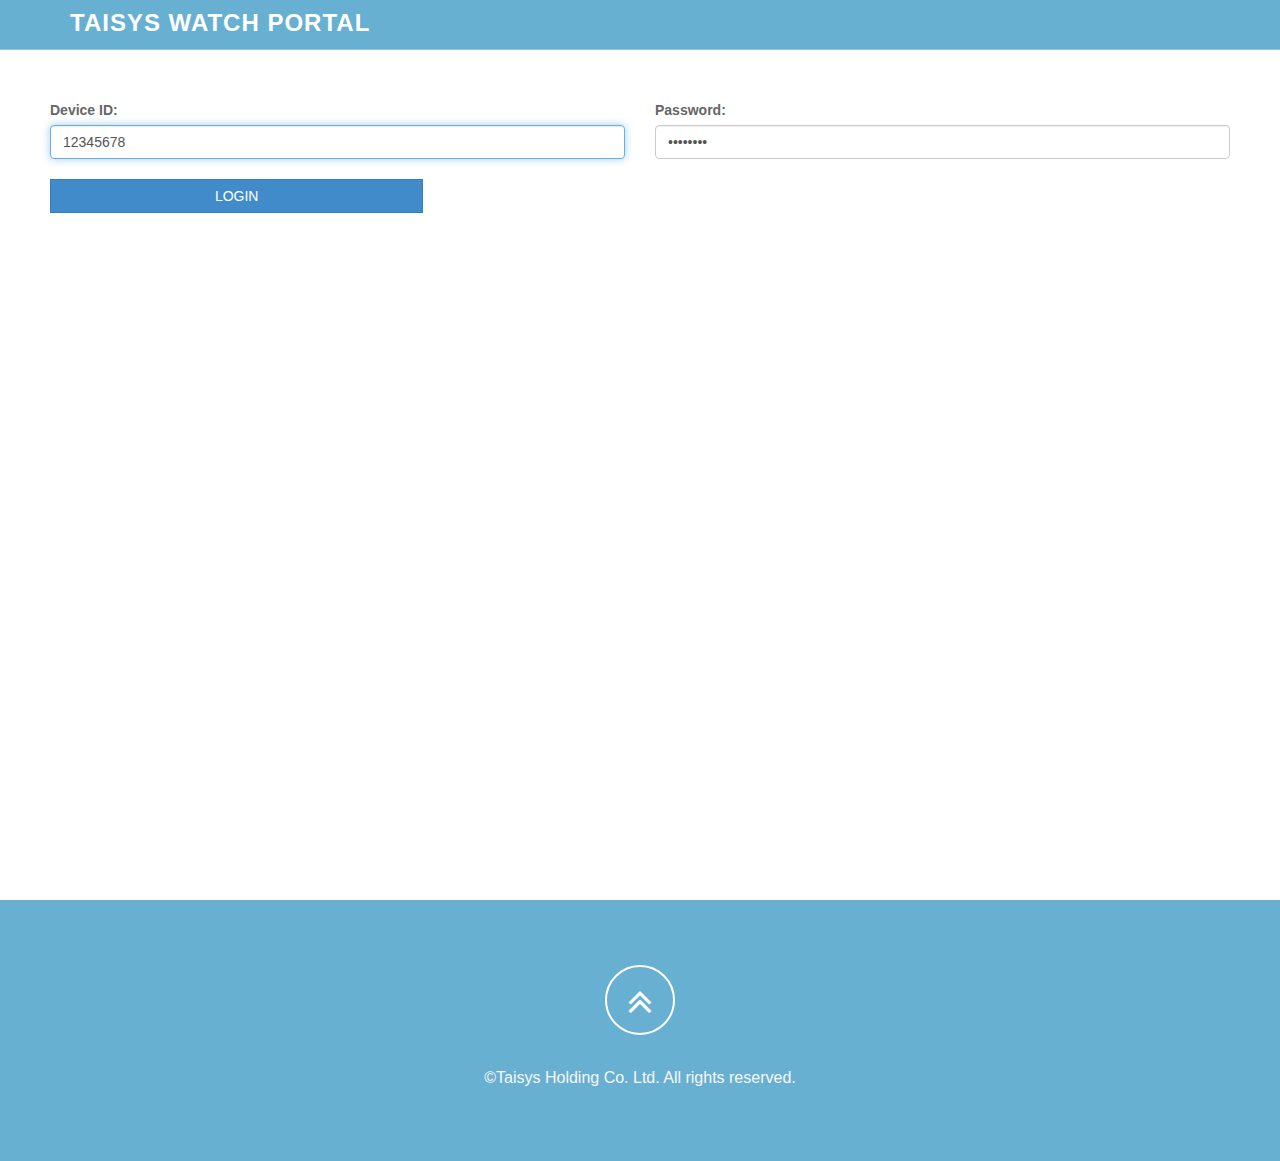
<file: index.html>
<!DOCTYPE html>
<html>

<head>
	<meta http-equiv="content-type" content="text/html; charset=utf-8" />
	<title>Taisys Watch Portal</title>
	<link rel="shortcut icon" href="./images/favicon.ico" type="image/x-icon" />
    <meta name="viewport" content="width=device-width, initial-scale=1.0">
    <meta name="description" content="">
    <meta name="author" content="">

    <!-- Bootstrap Core CSS -->
    <link href="css/bootstrap.min.css" rel="stylesheet" type="text/css">

    <!-- Fonts -->
    <link href="font-awesome/css/font-awesome.min.css" rel="stylesheet" type="text/css">
	<link href="css/animate.css" rel="stylesheet" />
    <!-- Squad theme CSS -->
    <link href="css/style.css" rel="stylesheet">
	<link href="color/default.css" rel="stylesheet">
	<link rel="stylesheet" href="css/jquery-ui.min.css" type="text/css" />
	<link rel="stylesheet" href="css/footable.core.min.css" type="text/css" /><!--處理table的RWD/sorting/filtering，參考網頁：https://github.com/bradvin/FooTable -->
	<link rel="stylesheet" href="css/footable.standalone.min.css" type="text/css" /><!--處理table的RWD/sorting/filtering，參考網頁：https://github.com/bradvin/FooTable -->

</head>

<body id="page-top" data-spy="scroll" data-target=".navbar-custom">
	<!-- Preloader -->
	<div id="preloader">
		<div id="load"></div>
	</div>

	<nav class="navbar navbar-custom navbar-fixed-top top-nav-collapse" role="navigation">
		<div class="container">
			<div class="navbar-header page-scroll">
				<button type="button" class="navbar-toggle" data-toggle="collapse" data-target=".navbar-main-collapse">
					<i class="fa fa-bars"></i>
				</button>
				<div style="padding-top:10px;"><h3 id="pageName" style="margin:0 0 0 0;color:#FFFFFF;">Taisys Watch Portal</h3></div>
			</div>
				
			<!-- Collect the nav links, forms, and other content for toggling -->
			<div class="collapse navbar-collapse navbar-right navbar-main-collapse">
				<ul id="main-menu" class="nav navbar-nav">
				</ul>
			</div>
			<!-- /.navbar-collapse -->
		</div>
		<!-- /.container -->
	</nav>

	<!-- Section: main -->
    <section id="intro" class="intro">
		<div class="row">
			<div class="col-md-6">
				<label>Device ID:</label>
				<input type="text" id="UUID" name="UUID" class="form-control" value="12345678" required autofocus>

			</div><!-- <div class="col-md-12"> -->
			<div class="col-md-6">
				<label>Password:</label>
				<input type="password" id="User_Password" name="User_Password" class="form-control" value="12345678" required>

			</div><!-- <div class="col-md-12"> -->
		</div><!-- <div class="row"> -->

		<div class="row">
			<div class="col-md-4">
				<button type="button" class="btn btn-primary btn-block btn-flat" style="margin-top:20px;" onclick="doUserLogin();">Login</button>
			</div><!-- <div class="col-md-12"> -->
		</div><!-- <div class="row"> -->
    </section>
	<!-- /Section: main -->



	<footer>
		<div class="container">
			<div class="row">
				<div class="col-md-12 col-lg-12">
					<div class="wow shake" data-wow-delay="0.4s">
					<div class="page-scroll marginbot-30">
						<a href="#intro" id="totop" class="btn btn-circle">
							<i class="fa fa-angle-double-up animated"></i>
						</a>
					</div>
					</div>
					<p>&copy;Taisys Holding Co. Ltd. All rights reserved.</p>
				</div>
			</div>	
		</div>
	</footer>

</body>
</html>

<!-- Core JavaScript Files -->
<script src="js/jquery.min.js"></script>
<script src="js/bootstrap.min.js"></script>
<script src="js/jquery.easing.min.js"></script>	
<script src="js/jquery.scrollTo.js"></script>
<script src="js/wow.min.js"></script>
<!-- Custom Theme JavaScript -->
<script src="js/custom.js"></script>

<script type="text/javascript" src="js/jquery-ui.min.js"></script>
<script type="text/javascript" src="js/jquery.blockUI.js"></script>
<script type="text/javascript" src="js/util.js"></script>
<script type="text/javascript" src="js/jquery.cookie.js"></script><!--處理cookie，參考網頁：https://github.com/carhartl/jquery-cookie -->

<script>
	
	function doUserLogin(){
		var UUID = $('#UUID').val();
		var User_Password = $('#User_Password').val();
		if (beEmpty(UUID) || beEmpty(User_Password)){
			msgBox('Input error, please check your input value.');
			return false;
		}

		//先把cookie中的資料清除
		setLocalValue("WatchUUID", "");

		var sData = "UUID=" + UUID + "&User_Password=" + User_Password;
		
		getDataFromServer("ajaxDoUserLogin.jsp", sData, "json", function(data){
			if (!data.resultCode || !data.resultText){
				msgBox("Unable to get process result.");
				return;
			}else{
				if (data.resultCode=="00000"){
					setLocalValue("WatchUUID", UUID, null);	//僅於session中有效
					location.href="show_watch_device.html?uuid=" + UUID;
				}else if (data.resultCode=="00006"){
					msgBox("ID or password is incorrect, please input correct values.");
					return;
				}else{
					msgBox("Process failed: " + data.resultText);
				}
			}

		});	//getDataFromServer("xxx.jsp", sData, "json", function(data){

	}	//function doLogin(uid, upwd){

</script>
</file>
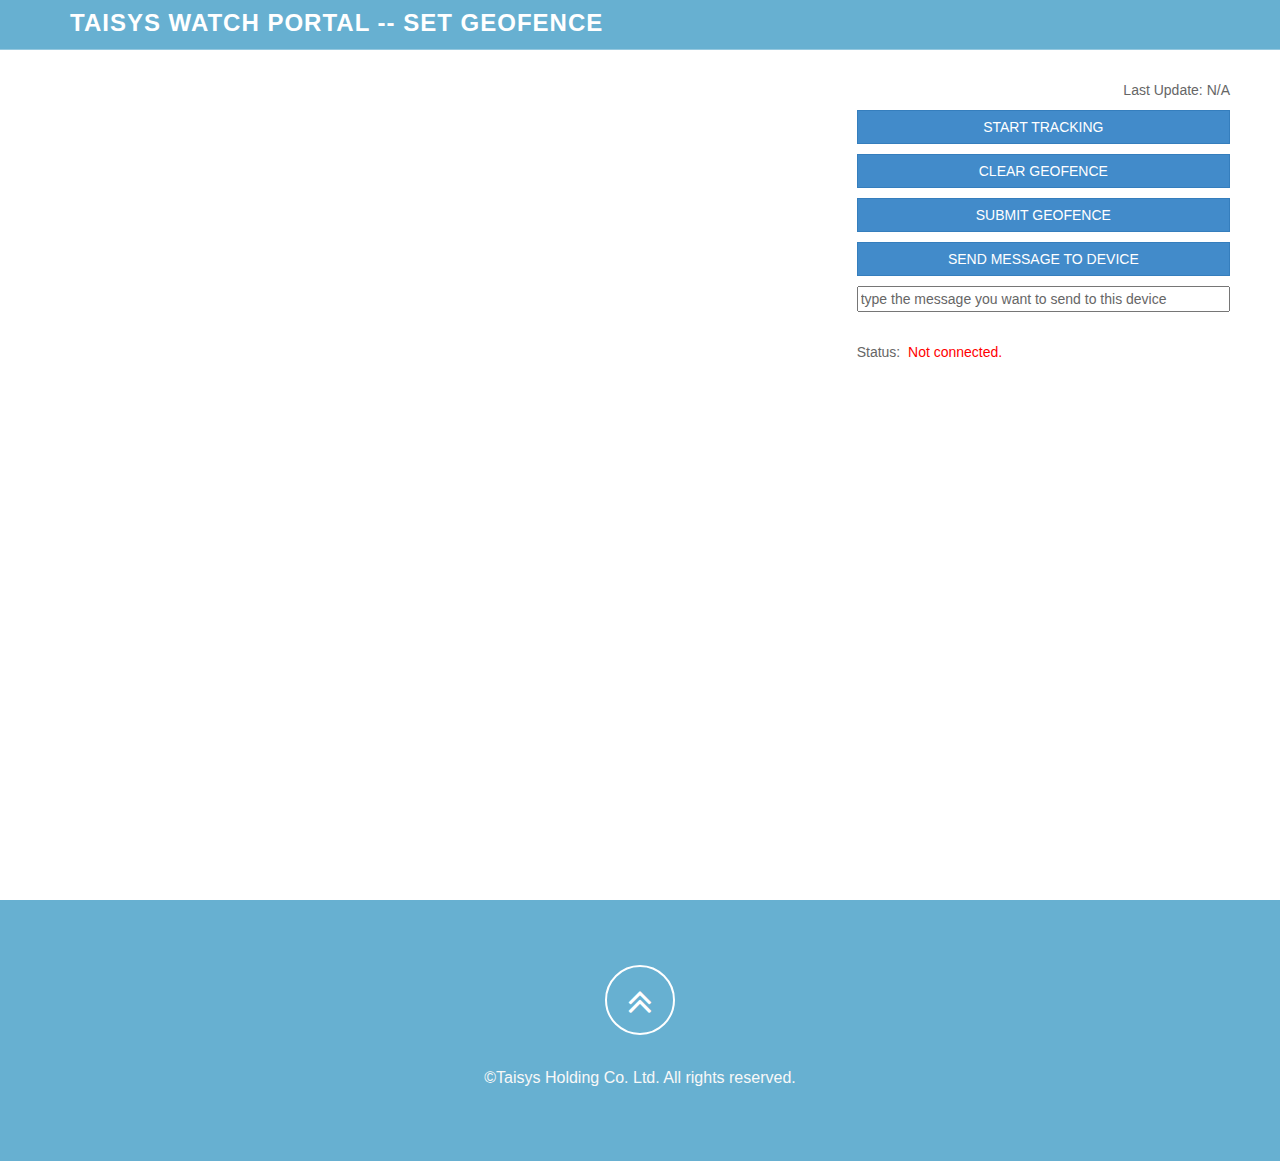
<file: set_geofence.html>
<!DOCTYPE html>
<html>

<head>
	<meta http-equiv="content-type" content="text/html; charset=utf-8" />
	<title>Set GeoFence</title>
	<link rel="shortcut icon" href="./images/favicon.ico" type="image/x-icon" />
    <meta name="viewport" content="width=device-width, initial-scale=1.0">
    <meta name="description" content="">
    <meta name="author" content="">

    <!-- Bootstrap Core CSS -->
    <link href="css/bootstrap.min.css" rel="stylesheet" type="text/css">

    <!-- Fonts -->
    <link href="font-awesome/css/font-awesome.min.css" rel="stylesheet" type="text/css">
	<link href="css/animate.css" rel="stylesheet" />
    <!-- Squad theme CSS -->
    <link href="css/style.css" rel="stylesheet">
	<link href="color/default.css" rel="stylesheet">
	<link rel="stylesheet" href="css/jquery-ui.min.css" type="text/css" />
</head>

<body id="page-top" data-spy="scroll" data-target=".navbar-custom">
	<!-- Preloader -->
	<div id="preloader">
		<div id="load"></div>
	</div>

	<nav class="navbar navbar-custom navbar-fixed-top top-nav-collapse" role="navigation">
		<div class="container">
			<div class="navbar-header page-scroll">
				<button type="button" class="navbar-toggle" data-toggle="collapse" data-target=".navbar-main-collapse">
					<i class="fa fa-bars"></i>
				</button>
				<div style="padding-top:10px;"><h3 id="pageName" style="margin:0 0 0 0;color:#FFFFFF;">Taisys Watch Portal -- Set GeoFence</h3></div>
			</div>
				
			<!-- Collect the nav links, forms, and other content for toggling -->
			<div class="collapse navbar-collapse navbar-right navbar-main-collapse">
				<ul id="main-menu" class="nav navbar-nav">
				</ul>
			</div>
			<!-- /.navbar-collapse -->
		</div>
		<!-- /.container -->
	</nav>

	<!-- Section: main -->
    <section id="intro" class="intro" style="padding-top:70px;">
		<div class="row">
            <div class="col-md-8">
            	<div id="map_canvas" style="height:400px;width:100%;"></div>
            </div>
            <div class="col-md-4">
            	<div style="margin-top:10px;text-align:right;">Last Update:&nbsp;<span id="spLastUpdate" name="spLastUpdate">N/A</span></div>
            	<div><button type="button" id="btnStartTracking" name="btnStartTracking" class="btn btn-primary" style="width:100%;margin-top:10px;" onclick="doMQTTConnect();">Start Tracking</button></div>
            	<div><button type="button" id="btnStopTracking" name="btnStopTracking" class="btn btn-primary" style="width:100%;margin-top:10px;display:none;" onclick="doStop();">Stop Tracking</button></div>
            	<div><button type="button" id="btnClearGeoFence" name="btnClearGeoFence" class="btn btn-primary" style="width:100%;margin-top:10px;" onclick="myGeoFenceBounds=null; if (myRectangle!=null) {myRectangle.setVisible(false); myRectangle = null;}">Clear GeoFence</button></div>
            	<div><button type="button" id="btnSubmitGeoFence" name="btnSubmitGeoFence" class="btn btn-primary" style="width:100%;margin-top:10px;" onclick="doSubmitGeoFence();">Submit GeoFence</button></div>
            	<div><button type="button" id="btnSendMessageToDevice" name="btnSendMessageToDevice" class="btn btn-primary" style="width:100%;margin-top:10px;" onclick="doSendMessageToDevice();">Send Message To Device</button></div>
            	<div><input type="text" id="txtSendMessageToDevice" name="txtSendMessageToDevice" style="width:100%;margin-top:10px;" value="type the message you want to send to this device" /></div>

				<div style="margin-top:30px;">Status:&nbsp;
					<span id="spNotConnected" name="spNotConnected" style="color:#FF0000;">Not connected.</span>
					<span id="spConnected" name="spConnected" style="color:#429F42;display:none;">connected.</span>
				</div>
        	</div>
		</div>
    </section>
	<!-- /Section: main -->



	<footer>
		<div class="container">
			<div class="row">
				<div class="col-md-12 col-lg-12">
					<div class="wow shake" data-wow-delay="0.4s">
					<div class="page-scroll marginbot-30">
						<a href="#intro" id="totop" class="btn btn-circle">
							<i class="fa fa-angle-double-up animated"></i>
						</a>
					</div>
					</div>
					<p>&copy;Taisys Holding Co. Ltd. All rights reserved.</p>
				</div>
			</div>	
		</div>
	</footer>
</body>
</html>

<!-- Core JavaScript Files -->
<script src="js/jquery.min.js"></script>
<script src="js/bootstrap.min.js"></script>
<script src="js/jquery.easing.min.js"></script>	
<script src="js/jquery.scrollTo.js"></script>
<script src="js/wow.min.js"></script>
<!-- Custom Theme JavaScript -->
<script src="js/custom.js"></script>

<script type="text/javascript" src="js/jquery-ui.min.js"></script>
<script type="text/javascript" src="js/jquery.blockUI.js"></script>
<script type="text/javascript" src="js/util.js"></script>

<script src="js/mqttws31.js"></script><!-- MQTT client，請參考 http://www.eclipse.org/paho/ -->

<script type="text/javascript" src="https://maps.google.com/maps/api/js?v=3.exp&key=AIzaSyC6DbiJtkddZJDzA1vOAB6ka_Pa6LBVecI&libraries=drawing"></script>

<script>
	$(function() {
		initMap();
		getIoVDeviceDetail();
		getGeoFenceSetting();	//取得目前UUID的GeoFence設定
	});	//$(function() {

</script>

<script>
	var clientPosition = null;
	var map = null;
	var drawingManager = null;
	var myRectangle = null;
	var myGeoFenceBounds = null;

	function initMap(){	//初始化地圖
		clientPosition = new google.maps.LatLng('25.0517202', '121.5590735');	//預設為南京東路
		var options = { 
			zoom : 14,
			center : clientPosition,
			mapTypeId : google.maps.MapTypeId.ROADMAP
		};
		var $content = $("#map_canvas");
		map = new google.maps.Map ($content[0], options);

		drawingManager = new google.maps.drawing.DrawingManager({
			drawingMode: google.maps.drawing.OverlayType.MARKER,
			drawingControl: true,
			drawingControlOptions: {
				position: google.maps.ControlPosition.TOP_CENTER,
				drawingModes: [
					google.maps.drawing.OverlayType.RECTANGLE
				]
			},
			circleOptions: {
				fillColor: '#ffff00',
				fillOpacity: 1,
				strokeWeight: 5,
				clickable: false,
				editable: true,
				zIndex: 1
			}
		});

		drawingManager.setMap(map);

		google.maps.event.addListener(drawingManager, 'rectanglecomplete', function(Rectangle) {
			var coordinates = (Rectangle.getBounds());
			myGeoFenceBounds = coordinates;
			/*
			var obj = new Object();
			obj.GeoFence = myGeoFenceBounds;
			var payload= JSON.stringify(obj);
			console.log(payload);
			var s = JSON.parse(payload);
			console.log(s.GeoFence.west);
			*/
			console.log(JSON.stringify(myGeoFenceBounds.toJSON()));
			Rectangle.setOptions({fillColor:'#FF0000'});
			if (myRectangle != null){
				myRectangle.setVisible(false);
			}
			myRectangle = Rectangle;
		});

	}	//function initMap(){	//初始化地圖
	
	var uuid = "";
	function getIoVDeviceDetail(){
		uuid = getParameterByName("uuid");
		if (beEmpty(uuid)){
			msgBox("Unable to get device ID!");
			return;
		}
		//開始連到MQTT Server
		doMQTTConnect();
	}	//function getIoVDeviceDetail(){

	const TOPIC = "com/taisys/iot/";
	
	var client = null;
	
	var lat = "";
	var lon = "";
	var fuel = "";
	var temperature = "";

	function doMQTTConnect(){
		client = new Paho.MQTT.Client("test.mosquitto.org", 8080, "TaisysIoVServer" + Math.floor((Math.random() * 10000000000) + 1));
		client.onConnectionLost = onConnectionLost;
		client.onMessageArrived = onMessageArrived;
		client.connect({timeout:10, onSuccess:onConnect, onFailure:onConnectFail});
	};

	function onConnect() {
		// Once a connection has been made, make a subscription and send a message.
		console.log("onConnect");
		client.subscribe(TOPIC + uuid);
		$('#btnStartTracking').hide();
		$('#btnStopTracking').show();
		$('#spNotConnected').hide();
		$('#spConnected').show();
	};
	function onConnectFail(message) {
		msgBox("Failed to connect to MQTT server: " + message.errorMessage);
		console.log("onConnectFail:"+message.errorMessage);
		$('#btnStartTracking').show();
		$('#btnStopTracking').hide();
		$('#spNotConnected').show();
		$('#spConnected').hide();
	};
	function onConnectionLost(responseObject) {
		if (responseObject.errorCode !== 0){
			msgBox("Lost connection to server");
			console.log("onConnectionLost:"+responseObject.errorMessage);
			$('#btnStartTracking').show();
			$('#btnStopTracking').hide();
			$('#spNotConnected').show();
			$('#spConnected').hide();
		}
	};
	function onMessageArrived(message) {
		console.log("onMessageArrived:"+message.payloadString);
		return;




		var payload = message.payloadString;
		if (payload.indexOf("ServerMessage")>0){	//這是從server送過來的訊息
			return;
		}
		var obj = JSON.parse(payload);
		lat = obj.lat;
		lon = obj.lon;
		fuel = obj.fuel;
		temperature = obj.temperature;
		if (beEmpty(lat) || beEmpty(lon)){
			msgBox("No location info in device data.");
			return;
		}
		if (beEmpty(fuel)){
			fuel = "0";
		}
		if (beEmpty(temperature)){
			temperature = "0";
		}
		updateDeviceInfo();
	};	//function onMessageArrived(message) {

	// 發佈訊息
	function publish_message(msg) {
		var obj = new Object();
		obj.ServerMessage = msg;
		var payload= JSON.stringify(obj);
	    var message = new Paho.MQTT.Message(payload);
	    message.destinationName = TOPIC + uuid;
	    client.send(message);
	}

	function doStop() {
		client.disconnect();
		$('#btnStartTracking').show();
		$('#btnStopTracking').hide();
		$('#spNotConnected').show();
		$('#spConnected').hide();
	}

	function updateDeviceInfo(){	//依據從MQTT收到的資訊，更新設備狀態
		clientPosition = new google.maps.LatLng(lat,lon);
		
		var marker1 = new google.maps.Marker ( 
		{ 
			map : map, 
			animation : google.maps.Animation.DROP,
			'title': getCurrentTime(),
			position : clientPosition,
			icon: 'images/36.png'
		});  

		map.panTo(clientPosition);
		var value = parseInt(fuel);
		$myFuelMeter.SonicGauge ('val', value);
		value = parseInt(temperature);
		$myTemperatureMeter.SonicGauge ('val', value);
		
		$('#spLastUpdate').html(getCurrentDate() + "&nbsp;" + getCurrentTime());

	}	//function updateDeviceInfo(){	//依據從MQTT收到的資訊，更新設備狀態

	function doSendMessageToDevice(){
		var s = $('#txtSendMessageToDevice').val();
		if (beEmpty(s)){
			msgBox("Please enter message in the box below!");
			return;
		}
		
		publish_message(s);
		msgBox("Message has been sent to device!");
	}

	function getGeoFenceSetting(){	//取得目前UUID的GeoFence設定
		var sData = "";
		
		getDataFromServer("ajaxGetGeoFenceSetting.jsp", sData, "json", function(data){
			if (!data.resultCode || !data.resultText){
				msgBox("Unable to get process result.");
				return;
			}else{
				if (data.resultCode=="00000"){
					var s = data.GeoFence;
					if (beEmpty(s)){
						msgBox("There is no GeoFence setting for this device.");
						return;
					}
					console.log("GeoFenceSetting: " + s);
					s = JSON.parse(s);
					if (beEmpty(s.east) || beEmpty(s.south) || beEmpty(s.west) || beEmpty(s.north)){
						msgBox("GeoFence setting is incorrect.");
						return;
					}
					myGeoFenceBounds = s;
					var east = parseFloat(s.east);
					var south = parseFloat(s.south);
					var west = parseFloat(s.west);
					var north = parseFloat(s.north);
					//在地圖上畫出GeoFence的框框
					myRectangle = new google.maps.Rectangle({
						strokeColor: '#FF0000',
						strokeOpacity: 0.8,
						strokeWeight: 2,
						fillColor: '#FF0000',
						fillOpacity: 0.35,
						map: map,
						bounds: {
							north: north,
							south: south,
							east: east,
							west: west
						}
					});
					clientPosition = new google.maps.LatLng((north+south)/2, (east+west)/2);	//GeoFence中心點
					map.panTo(clientPosition);
				}else{
					msgBox("Process failed: " + data.resultText);
				}
			}
	
		});	//getDataFromServer("xxx.jsp", sData, "json", function(data){

	}	//function getGeoFenceSetting(){	//取得目前UUID的GeoFence設定

	function doSubmitGeoFence(){	//將GeoFence座標儲存起來，同時通知device
		/*
		if (myGeoFenceBounds==null || beEmpty(myGeoFenceBounds)){
			msgBox("Please draw a Rectangle first!");
			return;
		}
		*/
		
		var sData = "";
		if (myGeoFenceBounds==null || beEmpty(myGeoFenceBounds)){
			sData = "GeoFence=";
		}else{
			sData = "GeoFence=" + JSON.stringify(myGeoFenceBounds);
		}
		
		getDataFromServer("ajaxDoSaveGeoFenceSetting.jsp", sData, "json", function(data){
			if (!data.resultCode || !data.resultText){
				msgBox("Unable to get process result.");
				return;
			}else{
				if (data.resultCode=="00000"){
					//資料已存至DB，發訊息給device
					var obj = new Object();
					if (myGeoFenceBounds==null || beEmpty(myGeoFenceBounds)){
						obj.GeoFence = "";
					}else{
						obj.GeoFence = myGeoFenceBounds;
					}
					
					var payload= JSON.stringify(obj);
				    var message = new Paho.MQTT.Message(payload);
				    message.destinationName = TOPIC + uuid;
				    client.send(message);
				}else{
					msgBox("Process failed: " + data.resultText);
				}
			}
	
		});	//getDataFromServer("xxx.jsp", sData, "json", function(data){
	}	//function doSubmitGeoFence(){	//將GeoFence座標儲存起來，同時通知device
</script>
</file>
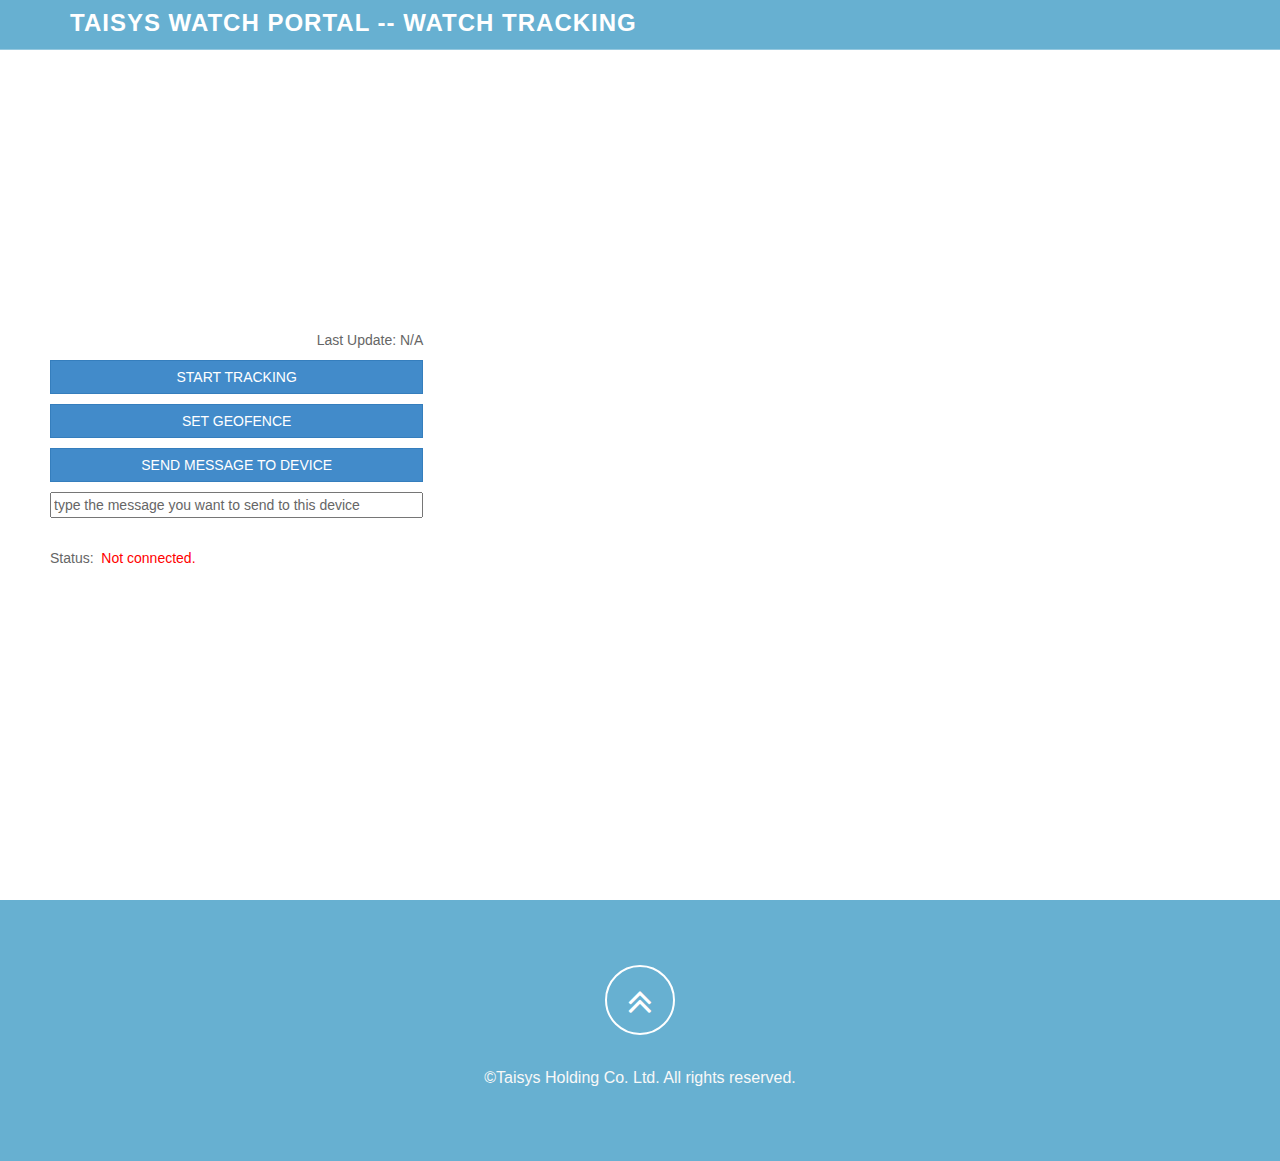
<file: show_watch_device.html>
<!DOCTYPE html>
<html>

<head>
	<meta http-equiv="content-type" content="text/html; charset=utf-8" />
	<title>Watch Tracking</title>
	<link rel="shortcut icon" href="./images/favicon.ico" type="image/x-icon" />
    <meta name="viewport" content="width=device-width, initial-scale=1.0">
    <meta name="description" content="">
    <meta name="author" content="">

    <!-- Bootstrap Core CSS -->
    <link href="css/bootstrap.min.css" rel="stylesheet" type="text/css">

    <!-- Fonts -->
    <link href="font-awesome/css/font-awesome.min.css" rel="stylesheet" type="text/css">
	<link href="css/animate.css" rel="stylesheet" />
    <!-- Squad theme CSS -->
    <link href="css/style.css" rel="stylesheet">
	<link href="color/default.css" rel="stylesheet">
	<link rel="stylesheet" href="css/jquery-ui.min.css" type="text/css" />
</head>

<body id="page-top" data-spy="scroll" data-target=".navbar-custom">
	<!-- Preloader -->
	<div id="preloader">
		<div id="load"></div>
	</div>

	<nav class="navbar navbar-custom navbar-fixed-top top-nav-collapse" role="navigation">
		<div class="container">
			<div class="navbar-header page-scroll">
				<button type="button" class="navbar-toggle" data-toggle="collapse" data-target=".navbar-main-collapse">
					<i class="fa fa-bars"></i>
				</button>
				<div style="padding-top:10px;"><h3 id="pageName" style="margin:0 0 0 0;color:#FFFFFF;">Taisys Watch Portal -- Watch Tracking</h3></div>
			</div>
				
			<!-- Collect the nav links, forms, and other content for toggling -->
			<div class="collapse navbar-collapse navbar-right navbar-main-collapse">
				<ul id="main-menu" class="nav navbar-nav">
				</ul>
			</div>
			<!-- /.navbar-collapse -->
		</div>
		<!-- /.container -->
	</nav>

	<!-- Section: main -->
    <section id="intro" class="intro" style="padding-top:70px;">
		<div class="row">
            <div class="col-md-12">
            	<div id="map_canvas" style="height:250px;width:100%;"></div>
            </div>
		</div>
		<div class="row">
            <div class="col-md-4">
            	<div style="margin-top:10px;text-align:right;">Last Update:&nbsp;<span id="spLastUpdate" name="spLastUpdate">N/A</span></div>
            	<div><button type="button" id="btnStartTracking" name="btnStartTracking" class="btn btn-primary" style="width:100%;margin-top:10px;" onclick="doMQTTConnect();">Start Tracking</button></div>
            	<div><button type="button" id="btnStopTracking" name="btnStopTracking" class="btn btn-primary" style="width:100%;margin-top:10px;display:none;" onclick="doStop();">Stop Tracking</button></div>
            	<div><button type="button" id="btnSetGeoFence" name="btnSetGeoFence" class="btn btn-primary" style="width:100%;margin-top:10px;" onclick="doSetGeoFence();">Set GeoFence</button></div>
            	<div><button type="button" id="btnSendMessageToDevice" name="btnSendMessageToDevice" class="btn btn-primary" style="width:100%;margin-top:10px;" onclick="doSendMessageToDevice();">Send Message To Device</button></div>
            	<div><input type="text" id="txtSendMessageToDevice" name="txtSendMessageToDevice" style="width:100%;margin-top:10px;" value="type the message you want to send to this device" /></div>

				<div style="margin-top:30px;">Status:&nbsp;
					<span id="spNotConnected" name="spNotConnected" style="color:#FF0000;">Not connected.</span>
					<span id="spConnected" name="spConnected" style="color:#429F42;display:none;">connected.</span>
				</div>
        	</div>
		</div>
    </section>
	<!-- /Section: main -->



	<footer>
		<div class="container">
			<div class="row">
				<div class="col-md-12 col-lg-12">
					<div class="wow shake" data-wow-delay="0.4s">
					<div class="page-scroll marginbot-30">
						<a href="#intro" id="totop" class="btn btn-circle">
							<i class="fa fa-angle-double-up animated"></i>
						</a>
					</div>
					</div>
					<p>&copy;Taisys Holding Co. Ltd. All rights reserved.</p>
				</div>
			</div>	
		</div>
	</footer>
</body>
</html>

<!-- Core JavaScript Files -->
<script src="js/jquery.min.js"></script>
<script src="js/bootstrap.min.js"></script>
<script src="js/jquery.easing.min.js"></script>	
<script src="js/jquery.scrollTo.js"></script>
<script src="js/wow.min.js"></script>
<!-- Custom Theme JavaScript -->
<script src="js/custom.js"></script>

<script type="text/javascript" src="js/jquery-ui.min.js"></script>
<script type="text/javascript" src="js/jquery.blockUI.js"></script>
<script type="text/javascript" src="js/util.js"></script>

<script src="js/mqttws31.js"></script><!-- MQTT client，請參考 http://www.eclipse.org/paho/ -->

<script type="text/javascript" src="https://maps.google.com/maps/api/js?key=AIzaSyC6DbiJtkddZJDzA1vOAB6ka_Pa6LBVecI"></script>

<script>
	$(function() {
		initMap();
		getGeoFenceSetting();	//取得目前UUID的GeoFence設定
		getIoVDeviceDetail();
	});	//$(function() {

</script>

<script>
	var clientPosition = null;
	var map = null;
	function initMap(){	//初始化地圖
		clientPosition = new google.maps.LatLng('25.0517202', '121.5590735');	//預設為南京東路
		var options = { 
			zoom : 14,
			center : clientPosition,
			mapTypeId : google.maps.MapTypeId.ROADMAP
		};
		var $content = $("#map_canvas");
		map = new google.maps.Map ($content[0], options);

	}	//function initMap(){	//初始化地圖
	
	var uuid = "";
	function getIoVDeviceDetail(){
		uuid = getParameterByName("uuid");
		if (beEmpty(uuid)){
			msgBox("Unable to get device ID!");
			return;
		}
		//開始連到MQTT Server
		doMQTTConnect();
	}	//function getIoVDeviceDetail(){

	const TOPIC = "com/taisys/iot/";
	
	var client = null;
	
	var lat = "";
	var lon = "";
	
	var isMQTTConnected = false;

	function doMQTTConnect(){
		client = new Paho.MQTT.Client("test.mosquitto.org", 8080, "TaisysIoVServer" + Math.floor((Math.random() * 10000000000) + 1));
		client.onConnectionLost = onConnectionLost;
		client.onMessageArrived = onMessageArrived;
		client.connect({timeout:10, onSuccess:onConnect, onFailure:onConnectFail});
	};

	function onConnect() {
		// Once a connection has been made, make a subscription and send a message.
		console.log("onConnect");
		client.subscribe(TOPIC + uuid);
		$('#btnStartTracking').hide();
		$('#btnStopTracking').show();
		$('#spNotConnected').hide();
		$('#spConnected').show();
		isMQTTConnected = true;
	};
	function onConnectFail(message) {
		msgBox("Failed to connect to MQTT server: " + message.errorMessage);
		console.log("onConnectFail:"+message.errorMessage);
		$('#btnStartTracking').show();
		$('#btnStopTracking').hide();
		$('#spNotConnected').show();
		$('#spConnected').hide();
		isMQTTConnected = false;
	};
	function onConnectionLost(responseObject) {
		if (responseObject.errorCode !== 0){
			msgBox("Lost connection to server");
			console.log("onConnectionLost:"+responseObject.errorMessage);
			$('#btnStartTracking').show();
			$('#btnStopTracking').hide();
			$('#spNotConnected').show();
			$('#spConnected').hide();
			isMQTTConnected = false;
		}
	};
	function onMessageArrived(message) {
		console.log("onMessageArrived:"+message.payloadString);
		var payload = message.payloadString;
		if (payload.indexOf("ServerMessage")>0){	//這是從server送過來的訊息
			return;
		}
		var obj = JSON.parse(payload);
		lat = obj.lat;
		lon = obj.lon;
		if (beEmpty(lat) || beEmpty(lon)){
			msgBox("No location info in device data.");
			return;
		}
		updateDeviceInfo();
	};	//function onMessageArrived(message) {

	// 發佈訊息
	function publish_message(msg) {
		var obj = new Object();
		obj.ServerMessage = msg;
		var payload= JSON.stringify(obj);
	    var message = new Paho.MQTT.Message(payload);
	    message.destinationName = TOPIC + uuid;
	    client.send(message);
	}

	function doStop() {
		if (isMQTTConnected){
			client.disconnect();
			$('#btnStartTracking').show();
			$('#btnStopTracking').hide();
			$('#spNotConnected').show();
			$('#spConnected').hide();
		}
		isMQTTConnected = false;
	}

	function updateDeviceInfo(){	//依據從MQTT收到的資訊，更新設備狀態
		clientPosition = new google.maps.LatLng(lat,lon);
		
		var marker1 = new google.maps.Marker ( 
		{ 
			map : map, 
			animation : google.maps.Animation.DROP,
			'title': getCurrentTime(),
			position : clientPosition,
			icon: 'images/36.png'
		});  

		map.panTo(clientPosition);
		
		$('#spLastUpdate').html(getCurrentDate() + "&nbsp;" + getCurrentTime());

	}	//function updateDeviceInfo(){	//依據從MQTT收到的資訊，更新設備狀態

	function doSendMessageToDevice(){
		var s = $('#txtSendMessageToDevice').val();
		if (beEmpty(s)){
			msgBox("Please enter message in the box below!");
			return;
		}
		
		publish_message(s);
		msgBox("Message has been sent to device!");
	}

	function doSetGeoFence(){
		if (isMQTTConnected){
			client.disconnect();
		}
		location.href="set_geofence.html?uuid=" + uuid;
	}

	function getGeoFenceSetting(){	//取得目前UUID的GeoFence設定
		var sData = "";
		
		getDataFromServer("ajaxGetGeoFenceSetting.jsp", sData, "json", function(data){
			if (!data.resultCode || !data.resultText){
				msgBox("Unable to get process result.");
				return;
			}else{
				if (data.resultCode=="00000"){
					var s = data.GeoFence;
					if (beEmpty(s)){
						//msgBox("There is no GeoFence setting for this device.");
						return;
					}
					console.log("GeoFenceSetting: " + s);
					s = JSON.parse(s);
					if (beEmpty(s.east) || beEmpty(s.south) || beEmpty(s.west) || beEmpty(s.north)){
						msgBox("GeoFence setting is incorrect.");
						return;
					}
					myGeoFenceBounds = s;
					var east = parseFloat(s.east);
					var south = parseFloat(s.south);
					var west = parseFloat(s.west);
					var north = parseFloat(s.north);
					//在地圖上畫出GeoFence的框框
					myRectangle = new google.maps.Rectangle({
						strokeColor: '#FF0000',
						strokeOpacity: 0.8,
						strokeWeight: 2,
						fillColor: '#FF0000',
						fillOpacity: 0.35,
						map: map,
						bounds: {
							north: north,
							south: south,
							east: east,
							west: west
						}
					});
					clientPosition = new google.maps.LatLng((north+south)/2, (east+west)/2);	//GeoFence中心點
					map.panTo(clientPosition);
				}else{
					//msgBox("Process failed: " + data.resultText);
				}
			}
	
		});	//getDataFromServer("xxx.jsp", sData, "json", function(data){

	}	//function getGeoFenceSetting(){	//取得目前UUID的GeoFence設定

</script>
</file>
<file: css/style.css>
/* ==== Google font ==== */
/* @import url('https://fonts.googleapis.com/css?family=Lato:100,300,400,700,900,100italic,300italic,400italic,700italic,900italic|Montserrat:700|Merriweather:400italic'); */


body {
    width: 100%;
    height: 100%;
    font-family: 微軟正黑體,calibri,sans-serif;
	font-weight: 300;
    color: #666;
    background-color: #fff;
}

/****** 這是 form validation 錯誤訊息用的 ******/
.error{
	color: #FF0000;
}

html {
    width: 100%;
    height: 100%;
}

h1,
h2,
h3,
h4,
h5,
h6 {
    margin: 0 0 30px;
    text-transform: uppercase;
    font-family: 微軟正黑體,Montserrat,sans-serif;
    font-weight: 700;
    letter-spacing: 1px;
}

p {
    margin: 0 0 20px;
    font-size: 16px;
    line-height: 1.6em;
}

p.lead {
	font-weight: 600;
}

a {
    color: #28c3ab;
    -webkit-transition: all .2s ease-in-out;
    -moz-transition: all .2s ease-in-out;
    transition: all .2s ease-in-out;
}

a:hover,
a:focus {
    text-decoration: none;
    color: #176e61;
}

.light {
    font-weight: 400;
}

.navbar {
    margin-bottom: 0;
    border-bottom: 1px solid rgba(255,255,255,.3);
	
}

.navbar-brand {
    font-weight: 700;
}
.navbar-brand {
  height: 40px;
  padding: 5px 15px;
  font-size: 18px;
  line-height: 1em;
}

.navbar-brand h1{
	color: #fff;
  font-size: 20px;
  line-height: 40px;
}

.navbar-brand:focus {
    outline: 0;
}

.nav.navbar-nav {
    background-color: rgba(255,255,255,.4);
}

.navbar-custom.top-nav-collapse .nav.navbar-nav {
    background-color: rgba(0,0,0,0);
}


.navbar-custom ul.nav li a {
	font-size: 12px;
	letter-spacing: 1px;
    color: #444;
	text-transform: uppercase;
	font-weight: 700;
}

.navbar-custom.top-nav-collapse ul.nav li a {
	    -webkit-transition: all .2s ease-in-out;
    -moz-transition: all .2s ease-in-out;
    transition: all .2s ease-in-out;
	color: #fff;
}

.navbar-custom ul.nav ul.dropdown-menu {
	  border-radius: 0;	
}

.navbar-custom ul.nav ul.dropdown-menu li {
	border-bottom: 1px solid #f5f5f5;

}

.navbar-custom ul.nav ul.dropdown-menu li:last-child{
	border-bottom: none;
}

.navbar-custom ul.nav ul.dropdown-menu li a {
	padding: 10px 20px;
}

.navbar-custom ul.nav ul.dropdown-menu li a:hover {
	background: #fefefe;
}

.navbar-custom.top-nav-collapse ul.nav ul.dropdown-menu li a {
	color: #666;
}

.navbar-custom .nav li a {
    -webkit-transition: background .3s ease-in-out;
    -moz-transition: background .3s ease-in-out;
    transition: background .3s ease-in-out;
}

.navbar-custom .nav li a:hover,
.navbar-custom .nav li a:focus,
.navbar-custom .nav li.active {
    outline: 0;
    background-color: rgba(255,255,255,.2);
}
.navbar-custom .nav li a:hover,
.navbar-custom .nav li a:focus,
.navbar-custom .nav li.active {
    outline: 0;
    background-color: rgba(255,255,255,.2);
}

.navbar-toggle {
    padding: 4px 6px;
    font-size: 14px;
    color: #fff;
}

.navbar-toggle:focus,
.navbar-toggle:active {
    outline: 0;
}


/* loader */
#preloader {
    background: #ffffff;
    bottom: 0;
    height: 100%;
    left: 0;
    position: fixed;
    right: 0;
    top: 0;
    width: 100%;
    z-index: 999;
}


#loaderInner {
    background:#ffffff url(../img/spinner.gif) center center no-repeat;
    height: 60px;
    left: 50%;
    margin: -50px 0 0 -50px;
    position: absolute;
    top: 50%;
    width: 60px;
}

@keyframes boxSpin{
  0%{
    transform: translate(-10px, 0px);
  }
  25%{
    transform: translate(10px, 10px);
  }
  50%{
    transform: translate(10px, -10px);
  }
  75%{
    transform: translate(-10px, -10px);
  }
  100%{
    transform: translate(-10px, 10px);
  }
}


@keyframes shadowSpin{
  0%{
    box-shadow: 10px -10px #39CCCC, -10px 10px #FFDC00;
  }
  25%{
    box-shadow: 10px 10px #39CCCC, -10px -10px #FFDC00;
  }
  50%{
    box-shadow: -10px 10px #39CCCC, 10px -10px #FFDC00;
  }
  75%{
    box-shadow: -10px -10px #39CCCC, 10px 10px #FFDC00;
  }
  100%{
    box-shadow: 10px -10px #39CCCC, -10px 10px #FFDC00;
  }
}

#load {
	z-index: 9999;
  background-color: #FF4136;
  opacity: 0.75;
  width: 10px;
  height: 10px;
  position: absolute;
  top: 50%;
  margin: -5px auto 0 auto;
  left: 0;
  right: 0;
  border-radius: 0px;
  border: 5px solid #FF4136;
  box-shadow: 10px 0px #39CCCC, 10px 0px #01FF70;
  animation: shadowSpin 1s ease-in-out infinite;
}

/* misc */
hr {
  margin-top: 10px;
}

/* margins */
.marginbot-0{margin-bottom:0 !important;}
.marginbot-10{margin-bottom:10px !important;}
.marginbot-20{margin-bottom:20px !important;}
.marginbot-30{margin-bottom:30px !important;}
.marginbot-40{margin-bottom:40px !important;}
.marginbot-50{margin-bottom:50px !important;}

/* ===========================
--- General sections
============================ */

.home-section {
    padding-top: 110px;
    padding-bottom: 110px;
	display:block;
    position:relative;
    z-index:120;
}


.section-heading h2 {
	font-size: 40px;
}
.section-heading i {
	margin-bottom: 20px;
}


/* --- section bg var --- */

.bg-white {
	background: #fff;
}

.bg-gray {
	background: #f8f8f8;
}


.bg-dark {
	background: #575757;
}

/* --- section color var --- */

.text-light {
	color: #fff;
}

/* ===========================
--- Intro
============================ */

.intro {
	width:100%;
	position:relative;
	
	/*background: url(../img/bg1.jpg) no-repeat top center;*/
}

#intro.intro {
	padding:100px 50px 100px 50px;
}

.intro .slogan {
	text-align: center;

}

.intro .page-scroll {
	text-align: center;
}

.brand-heading {
    font-size: 40px;
}

.intro-text {
    font-size: 18px;
}

.intro .slogan h2 {
	color: #EEEEEE;
	text-shadow: none;
	font-size: 60px;
	line-height: 60px;
	font-weight: 700;
	font-family: 微軟正黑體,Montserrat, sans-serif;
	background-color: rgba(0, 0, 0, 0);
	text-decoration: none;
	text-transform: uppercase;
	border-width: 0px;
	border-color: #000;
	border-style: none;
	text-shadow: -1px 1px 5px #000;
}

.intro .slogan h4 {
	color: #fff;
	text-shadow: -1px 1px 1px #000;
}


/* ===========================
--- About
============================ */

.boxed-grey {
	background: #f9f9f9;
	padding: 20px;
}

.team h5 {
	margin-bottom: 10px;
}

.team p.subtitle {
	margin-bottom: 10px;
}

.avatar {
	margin-bottom: 20px;
}

.team-social {
	margin-left: 0;
	padding-left: 0;
	
}

.team-social {
	text-align: center;
}

.team-social li{
    display: inline-block;
	margin:0 !important;
	padding:0;
}


.team-social a{
	margin:0;
	padding:0;
    display: block;
	width: 40px;
    height: 40px;
    line-height: 40px;
    text-align: center;
    background: #3bbec0;
	color: #fff;
    -webkit-transition: background .3s ease-in-out;
    transition: background .3s ease-in-out;
}
.team-social a i{
	text-align: center;
	margin:0;
	padding:0;
}
.team-social .social-facebook a{background: #3873ae;}
.team-social .social-twitter a{background: #62c6f8;}
.team-social .social-dribble a{background: #d74980;}
.team-social .social-deviantart a{background: #8da356;}
.team-social .social-google a{background: #000;}
.team-social .social-vimeo a{background: #51a6d3;}
.team-social .social-facebook a:hover{background: #4893ce;}
.team-social .social-twitter a:hover{background: #82e6ff;}
.team-social .social-dribble a:hover{background: #f769a0;}
.team-social .social-deviantart a:hover{background: #adc376;}
.team-social .social-google a:hover{background: #333;}
.team-social .social-vimeo a:hover{background: #71c6f3;}


/* ===========================
--- Services
============================ */

.service-icon {
	margin-bottom: 20px;
}	



/* ===========================
--- Contact
============================ */

form#contact-form .form-group label {
	text-align: left !important;
	display: block;
	text-transform: uppercase;
	letter-spacing: 1px;
	font-size: 12px;
}
form#contact-form input,form#contact-form select,form#contact-form textarea {
	border-radius: 0;
	border: 1px solid #eee;
  -webkit-box-shadow: none;
          box-shadow:  none;
}

form#contact-form input:focus,form#contact-form select:focus,form#contact-form textarea:focus {
  -webkit-box-shadow: 0 1px 2px rgba(0, 0, 0, .05);
          box-shadow: 0 1px 2px rgba(0, 0, 0, .05);
}
.input-group-addon {
  background-color: #fefefe;
  border: 1px solid #eee;
  border-radius: 0;
}

.widget-contact {
	text-align: left;
}


.company-social {
	margin-left: 0;
	padding-left: 0;
	margin-top: 10px;
}

.company-social {
	text-align: left;
}

.company-social li{
    display: inline-block;
	margin:0 !important;
	padding:0;
}


.company-social a{
	margin:0;
	padding:0;
    display: block;
	width: 40px;
    height: 40px;
    line-height: 40px;
    text-align: center;
    background: #3bbec0;
	color: #fff;
    -webkit-transition: background .3s ease-in-out;
    transition: background .3s ease-in-out;
}
.company-social a i{
	text-align: center;
	margin:0;
	padding:0;
}
.company-social .social-facebook a{background: #3873ae;}
.company-social .social-twitter a{background: #62c6f8;}
.company-social .social-dribble a{background: #d74980;}
.company-social .social-deviantart a{background: #8da356;}
.company-social .social-google a{background: #000;}
.company-social .social-vimeo a{background: #51a6d3;}
.company-social .social-facebook a:hover{background: #4893ce;}
.company-social .social-twitter a:hover{background: #82e6ff;}
.company-social .social-dribble a:hover{background: #f769a0;}
.company-social .social-deviantart a:hover{background: #adc376;}
.company-social .social-google a:hover{background: #333;}
.company-social .social-vimeo a:hover{background: #71c6f3;}



/* ===========================
--- Footer
============================ */

footer {
	text-align: center;
	padding: 50px 0 ;
	
}

footer p {
	color: #f8f8f8;
}

/* ==========================
Parallax
============================= */

#parallax1{	
	background-image: url(../img/parallax/1.jpg);
}

#parallax1:after {	
	background-image: url([data-uri]);
	content: "";
	position: absolute;
	bottom: 0;
	left: 0;
	right: 0;
	top: 0;
	opacity: 0.7;
	z-index: -1;
}


#parallax2{	
	background-image: url(../img/parallax/2.jpg);

}

#parallax2:after  {	
	background-image: url([data-uri]);
	content: "";
	position: absolute;
	bottom: 0;
	left: 0;
	right: 0;
	top: 0;
	opacity: 0.7;
	z-index: -1;
}

/* ===========================
--- Table
============================ */

.with-border, .with-border th, .with-border td {
	//border-width:1px;
	//border-style:solid;
}

.with-border th, .with-border td {
	//padding-left:5px;
}

.with-border{
	width: 100%;
}

/* ===========================
--- Elements
============================ */

#detail{
	padding: 0 50px 0 50px;
}


/* ===========================
--- Elements
============================ */

.btn {
	border-radius: 0;
    text-transform: uppercase;
    font-family: 微軟正黑體,Montserrat,sans-serif;
    font-weight: 400;
    -webkit-transition: all .3s ease-in-out;
    -moz-transition: all .3s ease-in-out;
    transition: all .3s ease-in-out;
}


.btn-circle {
    width: 70px;
    height: 70px;
    margin-top: 15px;
    padding: 7px 16px;
    border: 2px solid #fff;
    border-radius: 50%;
    font-size: 40px;
    color: #fff;
    background: 0 0;
    -webkit-transition: background .3s ease-in-out;
    -moz-transition: background .3s ease-in-out;
    transition: background .3s ease-in-out;
}

.btn-circle.btn-dark {
    border: 2px solid #666;
    color: #666;
}


.btn-circle:hover,
.btn-circle:focus {
    outline: 0;
    color: #fff;
    background: rgba(255,255,255,.1);
}

.btn-circle.btn-dark :hover,
.btn-circle.btn-dark :focus {
    outline: 0;
    color: #999;
    background: #fff;
}

.btn-circle.btn-dark :hover i,
.btn-circle.btn-dark :focus i{
    color: #999;
}

.page-scroll .btn-circle i.animated {
    -webkit-transition-property: -webkit-transform;
    -webkit-transition-duration: 1s;
    -moz-transition-property: -moz-transform;
    -moz-transition-duration: 1s;
}

.page-scroll .btn-circle:hover i.animated {
    -webkit-animation-name: pulse;
    -moz-animation-name: pulse;
    -webkit-animation-duration: 1.5s;
    -moz-animation-duration: 1.5s;
    -webkit-animation-iteration-count: infinite;
    -moz-animation-iteration-count: infinite;
    -webkit-animation-timing-function: linear;
    -moz-animation-timing-function: linear;
}

@-webkit-keyframes pulse {    
    0 {
        -webkit-transform: scale(1);
        transform: scale(1);
    }

    50% {
        -webkit-transform: scale(1.2);
        transform: scale(1.2);
    }

    100% {
        -webkit-transform: scale(1);
        transform: scale(1);
    }
}

@-moz-keyframes pulse {    
    0 {
        -moz-transform: scale(1);
        transform: scale(1);
    }

    50% {
        -moz-transform: scale(1.2);
        transform: scale(1.2);
    }

    100% {
        -moz-transform: scale(1);
        transform: scale(1);
    }
}


#text {
    color: #fff;
    background: #ffcc00;
}

#map {
	height: 500px;
}


.btn-skin:hover,
.btn-skin:focus,
.btn-skin:active,
.btn-skin.active {
  color: #fff;
  background-color: #666;
  border-color: #666;
}


.btn-default:hover,
.btn-default:focus {
    border: 1px solid #28c3ab;
    outline: 0;
    color: #000;
    background-color: #28c3ab;
}

.btn-huge {
    padding: 25px;
    font-size: 26px;
}

.banner-social-buttons {
    margin-top: 0;
}


/* Media queries */

@media(min-width:767px) {

    .navbar {
        padding: 20px 0;
        border-bottom: 0;
        letter-spacing: 1px;
        background: 0 0;
        -webkit-transition: background .5s ease-in-out,padding .5s ease-in-out;
        -moz-transition: background .5s ease-in-out,padding .5s ease-in-out;
        transition: background .5s ease-in-out,padding .5s ease-in-out;
    }

    .top-nav-collapse {
        padding: 0;
        background-color: #000;
    }

    .navbar-custom.top-nav-collapse {
        border-bottom: 1px solid rgba(255,255,255,.3);
    }
	
    .intro {
        height: auto;
        min-height: 100%;
        padding: 0;
    }

    .brand-heading {
        font-size: 100px;
    }
	

    .intro-text {
        font-size: 25px;
    }


}
@media (max-width:768px) {
	
	.team.boxed-grey {
		margin-bottom: 30px;
	}
	
	.boxed-grey {
		margin-bottom: 30px;
	}

	
}

@media (max-width:480px) {

	.navbar-custom .nav.navbar-nav {
    background-color: rgba(255,255,255,.4);
	}
	
	.navbar.navbar-custom.navbar-fixed-top {
		margin-bottom: 30px;
	}
	
	.tp-banner-container {
		padding-top:40px;
	}

	.page-scroll a.btn-circle {
		width: 40px;
		height: 40px;
		margin-top: 10px;
		padding: 7px 0;
		border: 2px solid #fff;
		border-radius: 50%;
		font-size: 20px;
	}
	
}
</file>
<file: color/default.css>
a,.tp-caption a.btn:hover {
	color: #67b0d1;
}
.top-nav-collapse {
	background: #67b0d1;
}

.navbar-custom ul.nav ul.dropdown-menu li a:hover {
	color: #67b0d1;
}

.owl-theme .owl-controls .owl-page.active span,
.owl-theme .owl-controls.clickable .owl-page:hover span {
    background-color: #67b0d1;
}

.widget-avatar .avatar:hover {
    border: 5px solid #67b0d1;
}

.bg-skin {
	background: #67b0d1;
}

form#contact-form input:focus,form#contact-form select:focus,form#contact-form textarea:focus {
	border-color: #67b0d1;
}

footer {
    background-color: #67b0d1;
}

.btn-skin {
  color: #fff;
  background-color: #67b0d1;
  border-color: #67b0d1;
}
</file>
<file: css/footable.core.min.css>
@font-face{font-family:'footable';src:url('fonts/footable.eot');src:url('fonts/footable.eot?#iefix') format('embedded-opentype'),url('fonts/footable.woff') format('woff'),url('fonts/footable.ttf') format('truetype'),url('fonts/footable.svg#footable') format('svg');font-weight:normal;font-style:normal}@media screen and (-webkit-min-device-pixel-ratio:0){@font-face{font-family:'footable';src:url('fonts/footable.svg#footable') format('svg');font-weight:normal;font-style:normal}}.footable{width:100%}.footable.breakpoint>tbody>tr.footable-detail-show>td{border-bottom:0}.footable.breakpoint>tbody>tr.footable-detail-show>td>span.footable-toggle:before{content:"\e001"}.footable.breakpoint>tbody>tr:hover:not(.footable-row-detail){cursor:pointer}.footable.breakpoint>tbody>tr>td.footable-cell-detail{background:#eee;border-top:0}.footable.breakpoint>tbody>tr>td>span.footable-toggle{display:inline-block;font-family:'footable';speak:none;font-style:normal;font-weight:normal;font-variant:normal;text-transform:none;-webkit-font-smoothing:antialiased;padding-right:5px;font-size:14px;color:#888}.footable.breakpoint>tbody>tr>td>span.footable-toggle:before{content:"\e000"}.footable.breakpoint.toggle-circle>tbody>tr.footable-detail-show>td>span.footable-toggle:before{content:"\e005"}.footable.breakpoint.toggle-circle>tbody>tr>td>span.footable-toggle:before{content:"\e004"}.footable.breakpoint.toggle-circle-filled>tbody>tr.footable-detail-show>td>span.footable-toggle:before{content:"\e003"}.footable.breakpoint.toggle-circle-filled>tbody>tr>td>span.footable-toggle:before{content:"\e002"}.footable.breakpoint.toggle-square>tbody>tr.footable-detail-show>td>span.footable-toggle:before{content:"\e007"}.footable.breakpoint.toggle-square>tbody>tr>td>span.footable-toggle:before{content:"\e006"}.footable.breakpoint.toggle-square-filled>tbody>tr.footable-detail-show>td>span.footable-toggle:before{content:"\e009"}.footable.breakpoint.toggle-square-filled>tbody>tr>td>span.footable-toggle:before{content:"\e008"}.footable.breakpoint.toggle-arrow>tbody>tr.footable-detail-show>td>span.footable-toggle:before{content:"\e00f"}.footable.breakpoint.toggle-arrow>tbody>tr>td>span.footable-toggle:before{content:"\e011"}.footable.breakpoint.toggle-arrow-small>tbody>tr.footable-detail-show>td>span.footable-toggle:before{content:"\e013"}.footable.breakpoint.toggle-arrow-small>tbody>tr>td>span.footable-toggle:before{content:"\e015"}.footable.breakpoint.toggle-arrow-circle>tbody>tr.footable-detail-show>td>span.footable-toggle:before{content:"\e01b"}.footable.breakpoint.toggle-arrow-circle>tbody>tr>td>span.footable-toggle:before{content:"\e01d"}.footable.breakpoint.toggle-arrow-circle-filled>tbody>tr.footable-detail-show>td>span.footable-toggle:before{content:"\e00b"}.footable.breakpoint.toggle-arrow-circle-filled>tbody>tr>td>span.footable-toggle:before{content:"\e00d"}.footable.breakpoint.toggle-arrow-tiny>tbody>tr.footable-detail-show>td>span.footable-toggle:before{content:"\e01f"}.footable.breakpoint.toggle-arrow-tiny>tbody>tr>td>span.footable-toggle:before{content:"\e021"}.footable.breakpoint.toggle-arrow-alt>tbody>tr.footable-detail-show>td>span.footable-toggle:before{content:"\e017"}.footable.breakpoint.toggle-arrow-alt>tbody>tr>td>span.footable-toggle:before{content:"\e019"}.footable.breakpoint.toggle-medium>tbody>tr>td>span.footable-toggle{font-size:18px}.footable.breakpoint.toggle-large>tbody>tr>td>span.footable-toggle{font-size:24px}.footable>thead>tr>th{-webkit-touch-callout:none;-webkit-user-select:none;-khtml-user-select:none;-moz-user-select:-moz-none;-ms-user-select:none;user-select:none}.footable>thead>tr>th.footable-sortable:hover{cursor:pointer}.footable>thead>tr>th.footable-sorted>span.footable-sort-indicator:before{content:"\e013"}.footable>thead>tr>th.footable-sorted-desc>span.footable-sort-indicator:before{content:"\e012"}.footable>thead>tr>th>span.footable-sort-indicator{display:inline-block;font-family:'footable';speak:none;font-style:normal;font-weight:normal;font-variant:normal;text-transform:none;-webkit-font-smoothing:antialiased;padding-left:5px}.footable>thead>tr>th>span.footable-sort-indicator:before{content:"\e022"}.footable>tfoot .pagination{margin:0}.footable.no-paging .hide-if-no-paging{display:none}.footable-row-detail-inner{display:table}.footable-row-detail-row{display:table-row;line-height:1.5em}.footable-row-detail-group{display:block;line-height:2em;font-size:1.2em;font-weight:bold}.footable-row-detail-name{display:table-cell;font-weight:bold;padding-right:.5em}.footable-row-detail-value{display:table-cell}.footable-odd{background-color:#f7f7f7}
</file>
<file: css/footable.standalone.min.css>
.footable{border-collapse:separate;border-spacing:0;border:1px solid #ccc;-moz-border-radius:6px;-webkit-border-radius:6px;border-radius:6px;font-family:'trebuchet MS','Lucida sans',Arial;font-size:14px;color:#444;background:#fff}.footable>thead>tr:first-child>th.footable-first-column,.footable>thead>tr:first-child>td.footable-first-column{-moz-border-radius:6px 0 0 0;-webkit-border-radius:6px 0 0 0;border-radius:6px 0 0 0}.footable>thead>tr:first-child>th.footable-last-column,.footable>thead>tr:first-child>td.footable-last-column{-moz-border-radius:0 6px 0 0;-webkit-border-radius:0 6px 0 0;border-radius:0 6px 0 0}.footable>thead>tr:first-child>th.footable-first-column.footable-last-column,.footable>thead>tr:first-child>td.footable-first-column.footable-last-column{-moz-border-radius:6px 6px 0 0;-webkit-border-radius:6px 6px 0 0;border-radius:6px 6px 0 0}.footable>thead>tr>th{border-left:1px solid #ccc;border-top:1px solid #ccc;padding:10px;text-align:left}.footable>thead>tr>th,.footable>thead>tr>td{background-color:#dce9f9;background-image:-webkit-gradient(linear,left top,left bottom,from(#ebf3fc),to(#dce9f9));background-image:-webkit-linear-gradient(top,#ebf3fc,#dce9f9);background-image:-moz-linear-gradient(top,#ebf3fc,#dce9f9);background-image:-ms-linear-gradient(top,#ebf3fc,#dce9f9);background-image:-o-linear-gradient(top,#ebf3fc,#dce9f9);background-image:linear-gradient(to bottom,#ebf3fc,#dce9f9);-webkit-box-shadow:0 1px 0 rgba(255,255,255,0.8) inset;-moz-box-shadow:0 1px 0 rgba(255,255,255,0.8) inset;box-shadow:0 1px 0 rgba(255,255,255,0.8) inset;border-top:0;text-shadow:0 1px 0 rgba(255,255,255,0.5)}.footable>thead>tr>th.footable-first-column,.footable>thead>tr>td.footable-first-column{border-left:none}.footable.breakpoint>tbody>tr.footable-row-detail{background:#eee}.footable.breakpoint>tbody>tr.footable-row-detail>.footable-row-detail-cell{border-left:none}.footable>tbody img{vertical-align:middle}.footable>tbody>tr:hover{background:#fbf8e9}.footable>tbody>tr:last-child>td.footable-first-column{-moz-border-radius:0 0 0 6px;-webkit-border-radius:0 0 0 6px;border-radius:0 0 0 6px}.footable>tbody>tr:last-child>td.footable-last-column{-moz-border-radius:0 0 6px 0;-webkit-border-radius:0 0 6px 0;border-radius:0 0 6px 0}.footable>tbody>tr:last-child>td.footable-first-column.footable-last-column{-moz-border-radius:0 0 6px 6px;-webkit-border-radius:0 0 6px 6px;border-radius:0 0 6px 6px}.footable>tbody>tr>td{border-top:1px solid #ccc;border-left:1px solid #ccc;padding:2px;text-align:left}.footable>tbody>tr>td.footable-first-column{border-left:none}.footable>tfoot>tr>th,.footable>tfoot>tr>td{background-color:#dce9f9;background-image:-webkit-gradient(linear,left top,left bottom,from(#ebf3fc),to(#dce9f9));background-image:-webkit-linear-gradient(top,#ebf3fc,#dce9f9);background-image:-moz-linear-gradient(top,#ebf3fc,#dce9f9);background-image:-ms-linear-gradient(top,#ebf3fc,#dce9f9);background-image:-o-linear-gradient(top,#ebf3fc,#dce9f9);background-image:linear-gradient(to bottom,#ebf3fc,#dce9f9);-webkit-box-shadow:0 1px 0 rgba(255,255,255,0.8) inset;-moz-box-shadow:0 1px 0 rgba(255,255,255,0.8) inset;box-shadow:0 1px 0 rgba(255,255,255,0.8) inset;border-top:1px solid #ccc;text-shadow:0 1px 0 rgba(255,255,255,0.5);padding:10px}.footable .pagination{margin:20px 0}.footable .pagination>ul{display:inline-block;margin:0;padding:0;-moz-border-radius:6px;-webkit-border-radius:6px;border-radius:6px;-webkit-box-shadow:none;-moz-box-shadow:none;box-shadow:none;background-color:#fff}.footable .pagination>ul>li{display:inline}.footable .pagination>ul>li>a,.footable .pagination>ul>li>span{float:left;padding:4px 12px;line-height:20px;text-decoration:none;border:1px solid #ccc;border-left-width:0}.footable .pagination>ul>li:first-child>a,.footable .pagination>ul>li:first-child>span{-webkit-border-bottom-left-radius:4px;-moz-border-radius-bottomleft:4px;border-bottom-left-radius:4px;-webkit-border-top-left-radius:4px;-moz-border-radius-topleft:4px;border-top-left-radius:4px;border-left-width:1px}.footable .pagination>ul>li:last-child>a,.footable .pagination>ul>li:last-child>span{-webkit-border-top-right-radius:4px;-moz-border-radius-topright:4px;border-top-right-radius:4px;-webkit-border-bottom-right-radius:4px;-moz-border-radius-bottomright:4px;border-bottom-right-radius:4px}.footable .pagination>ul>li>a:hover,.footable .pagination>ul>li>a:focus,.footable .pagination>ul>.active>a,.footable .pagination>ul>.active>span{background-color:#eee}.footable .pagination>ul>.active>a,.footable .pagination>ul>.active>span{color:#444;cursor:default}.footable .pagination>ul>.disabled>span,.footable .pagination>ul>.disabled>a,.footable .pagination>ul>.disabled>a:hover,.footable .pagination>ul>.disabled>a:focus{color:#ccc;cursor:default;background-color:#ebf3fc}.footable .pagination.pagination-centered{text-align:center}.footable .pagination.pagination-right{text-align:center}.footable-odd{background-color:#f7f7f7}
</file>
